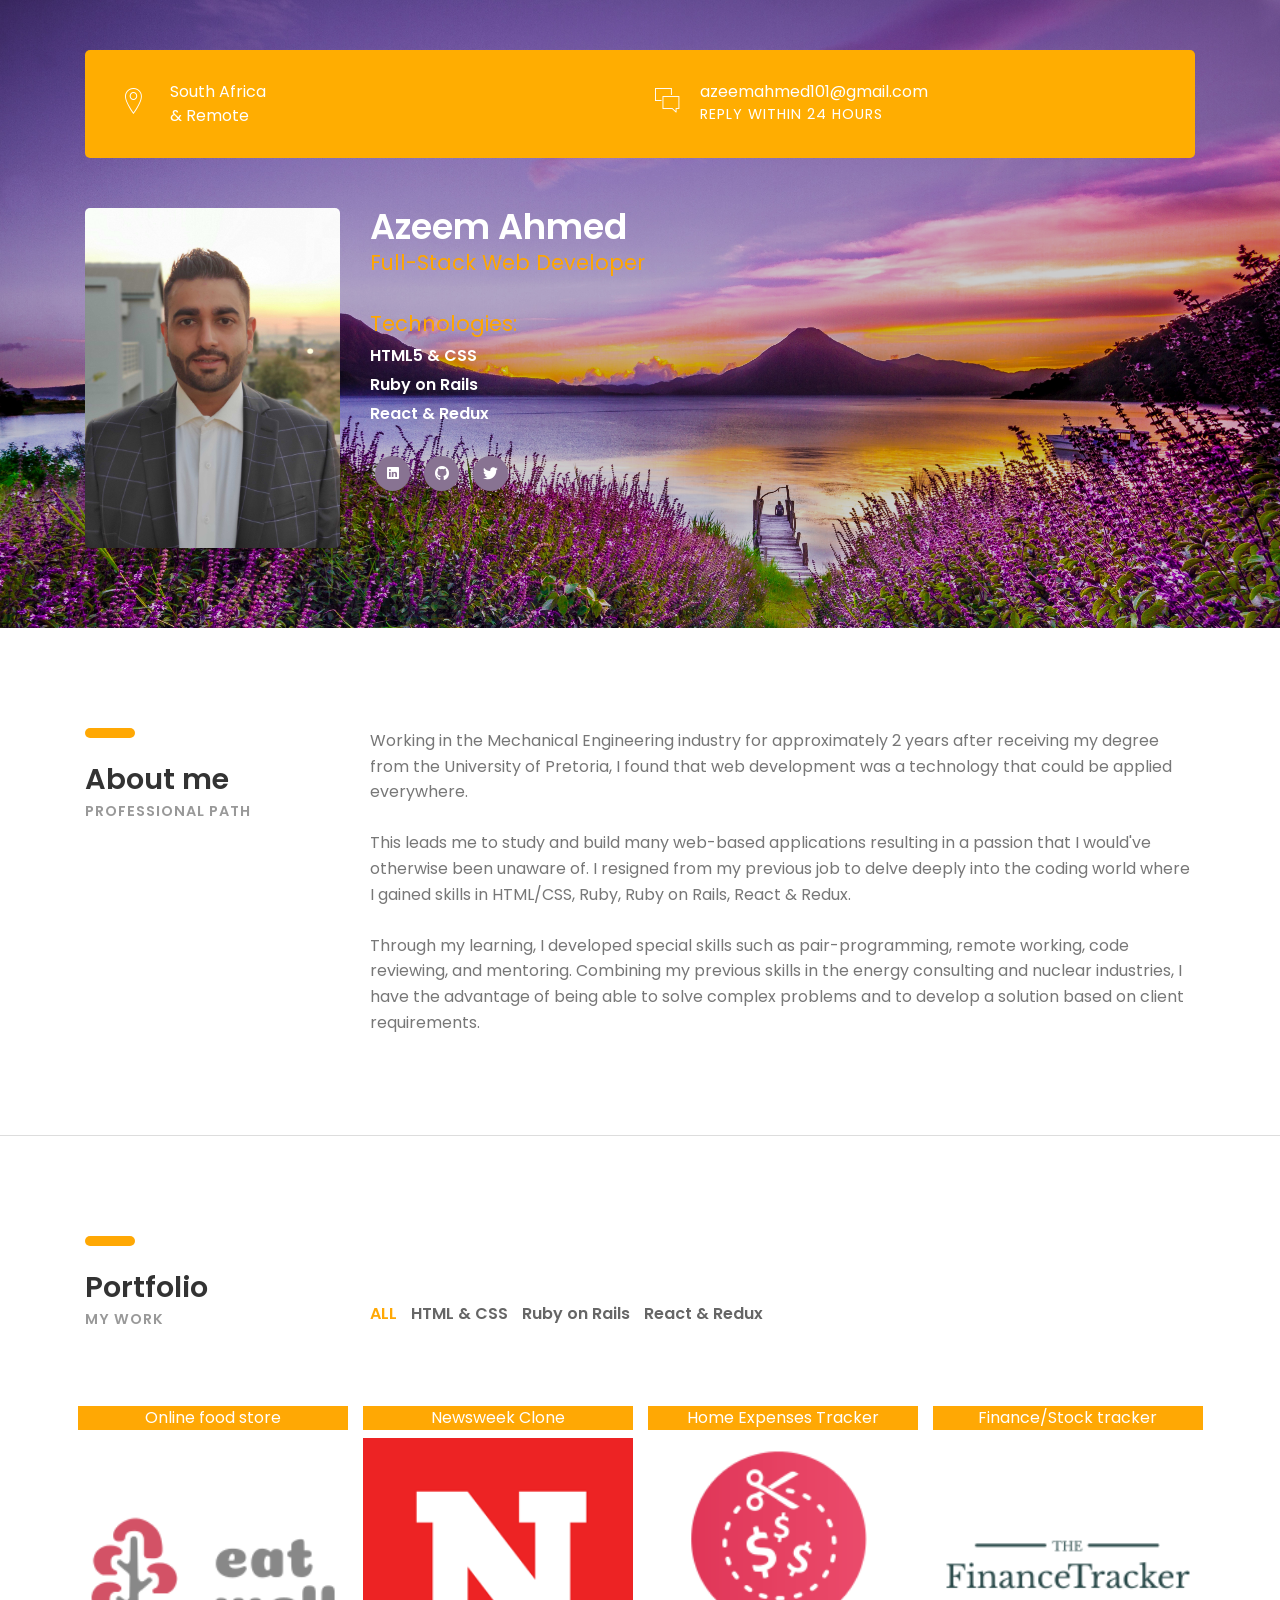
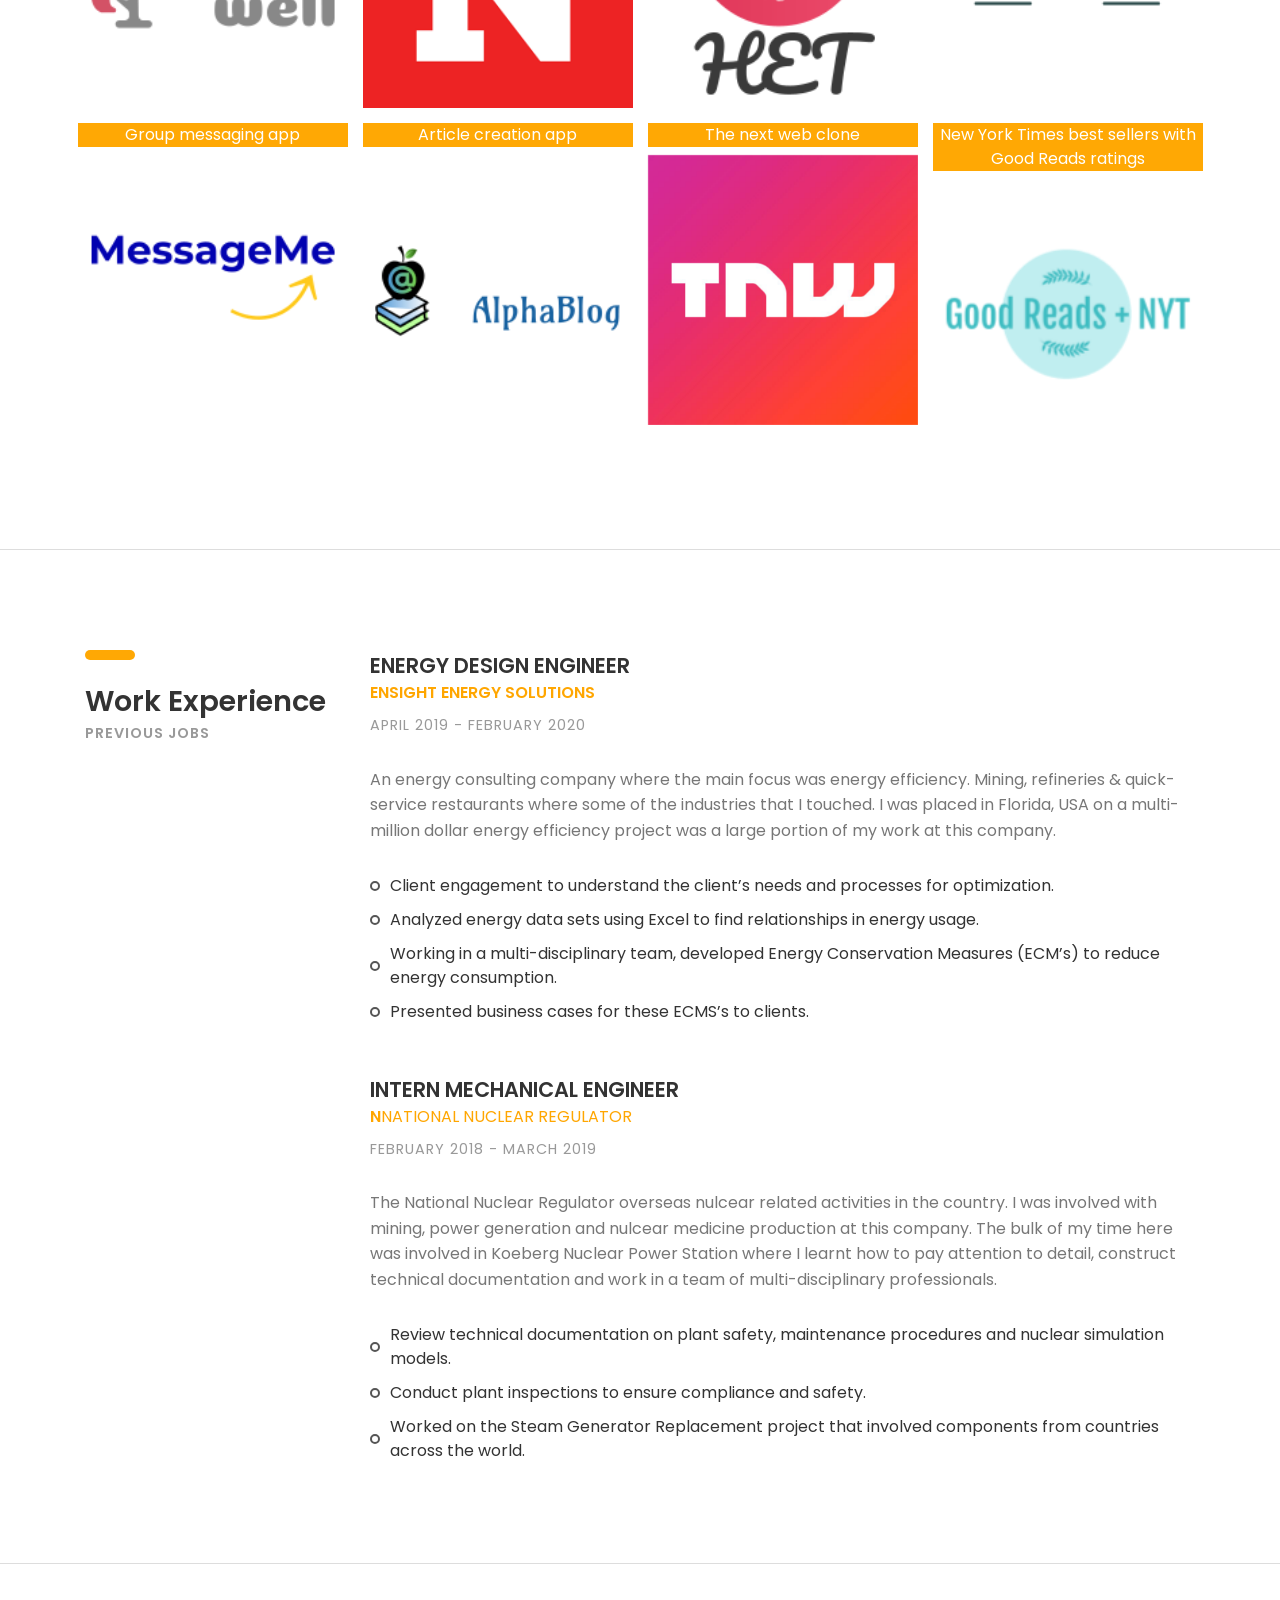
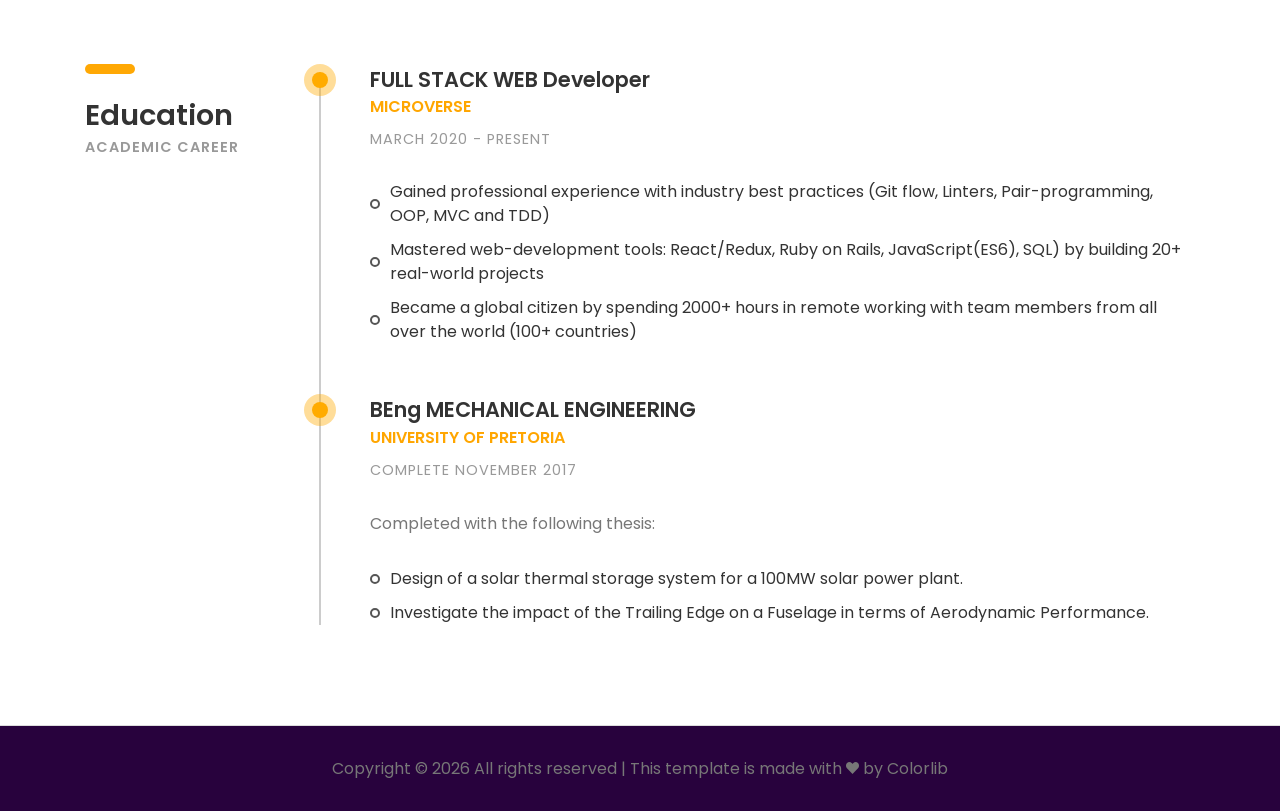
<file: index.html>
<!DOCTYPE html>
<html lang="en">
  <head>
    <title>Azeem Ahmed</title>
    <meta http-equiv="X-UA-Compatible" content="IE=edge" />
    <meta name="viewport" content="width=device-width, initial-scale=1" />
    <meta charset="UTF-8" />
    <link rel="shortcut icon" href="images/logo-portfolio-2.png" />

    <!-- Font -->

    <link
      href="https://fonts.googleapis.com/css?family=Poppins:400,500,600,700%7CAllura"
      rel="stylesheet"
    />

    <!-- Stylesheets -->

    <link href="common-css/bootstrap.css" rel="stylesheet" />

    <link href="common-css/ionicons.css" rel="stylesheet" />

    <link href="common-css/fluidbox.min.css" rel="stylesheet" />

    <link href="02-cv-boxed/css/styles.css" rel="stylesheet" />

    <link href="02-cv-boxed/css/responsive.css" rel="stylesheet" />
  </head>
  <body>
    <section class="intro-section">
      <div class="container">
        <div class="heading-wrapper">
          <div class="row">
            <div class="col-sm-6 col-md-6 col-lg-6">
              <div class="info">
                <i class="icon ion-ios-location-outline"></i>
                <div class="right-area">
                  <h5>South Africa</h5>
                  <h5>& Remote</h5>
                </div>
                <!-- right-area -->
              </div>
              <!-- info -->
            </div>
            <!-- col-sm-4 -->

            <div class="col-sm-6 col-md-6 col-lg-6">
              <div class="info">
                <i class="icon ion-ios-chatboxes-outline"></i>
                <div class="right-area">
                  <h5>azeemahmed101@gmail.com</h5>
                  <h6>REPLY WITHIN 24 HOURS</h6>
                </div>
                <!-- right-area -->
              </div>
              <!-- info -->
            </div>
            <!-- col-sm-4 -->
          </div>
          <!-- row -->
        </div>
        <!-- heading-wrapper -->

        <div class="intro">
          <div class="row">
            <div class="col-sm-8 col-md-4 col-lg-3">
              <div class="profile-img margin-b-30">
                <img src="images/profile-1-250x250.jpg" alt="" />
              </div>
            </div>
            <!-- col-sm-8 -->

            <div class="col-sm-10 col-md-5 col-lg-6">
              <h2><b>Azeem Ahmed</b></h2>
              <h4 class="font-yellow">Full-Stack Web Developer</h4>
              <ul class="information margin-tb-30">
                <h4 class="font-yellow">Technologies:</h4>
                <li>
                  <b class="font-white">HTML5 & CSS</b>
                </li>
                <li>
                  <b class="font-white">Ruby on Rails</b>
                </li>
                <li>
                  <b class="font-white">React & Redux</b>
                </li>
              </ul>
              <ul class="social-icons">
                <li>
                  <a href="https://www.linkedin.com/in/azeemmahmed/"><i class="ion-social-linkedin"></i></a>
                </li>
                <li>
                  <a href="https://github.com/Azeem838"><i class="ion-social-github"></i></a>
                </li>
                <li>
                  <a href="https://twitter.com/Azeem838"><i class="ion-social-twitter"></i></a>
                </li>
              </ul>
            </div>
            <!-- col-sm-8 -->

            <div style="display: none;" class="col-sm-10 col-md-3 col-lg-3">
              <a class="downlad-btn" href="#">Download CV</a>
            </div>
            <!-- col-lg-2 -->
          </div>
          <!-- row -->
        </div>
        <!-- intro -->
      </div>
      <!-- container -->
    </section>
    <!-- intro-section -->

    <section class="about-section section">
      <div class="container">
        <div class="row">
          <div class="col-sm-12 col-md-3">
            <div class="heading">
              <h3><b>About me</b></h3>
              <h6 class="font-lite-black"><b>PROFESSIONAL PATH</b></h6>
            </div>
          </div>
          <!-- col-sm-3 -->
          <div class="col-sm-12 col-md-9">
            <p class="margin-b-50">
              Working in the Mechanical Engineering industry for approximately 2
              years after receiving my degree from the University of Pretoria, I
              found that web development was a technology that could be applied
              everywhere. <br />
              <br />
              This leads me to study and build many web-based applications
              resulting in a passion that I would've otherwise been unaware of.
              I resigned from my previous job to delve deeply into the coding
              world where I gained skills in HTML/CSS, Ruby, Ruby on Rails,
              React & Redux. <br />
              <br />
              Through my learning, I developed special skills such as
              pair-programming, remote working, code reviewing, and mentoring.
              Combining my previous skills in the energy consulting and nuclear
              industries, I have the advantage of being able to solve complex
              problems and to develop a solution based on client requirements.
            </p>
          </div>
          <!-- col-sm-9 -->
        </div>
        <!-- row -->
      </div>
      <!-- container -->
    </section>
    <!-- about-section -->

    <section class="portfolio-section section">
      <div class="container">
        <div class="row">
          <div class="col-sm-12 col-md-3">
            <div class="heading">
              <h3><b>Portfolio</b></h3>
              <h6 class="font-lite-black"><b>MY WORK</b></h6>
            </div>
          </div>
          <!-- col-sm-3 -->

          <div class="col-sm-12 col-md-9">
            <div class="portfolioFilter clearfix margin-b-80">
              <a href="#" data-filter="*" class="current"><b>ALL</b></a>
              <a href="#" data-filter=".htmlandcss"><b>HTML & CSS</b></a>
              <a href="#" data-filter=".ror"><b>Ruby on Rails</b></a>
              <a href="#" data-filter=".react"
                ><b>React & Redux</b></a
              >
            </div>
            <!-- portfolioFilter -->
          </div>
          <!-- col-sm-8 -->
        </div>
        <!-- row -->

        <div class="portfolioContainer margin-b-50">
          <div class="p-item htmlandcss">
            <span class="p-title">Online food store</span>
            <img src="images/portfolio-13-400x400.png" class="image" alt="">
            <div class="middle">
              <a target="_blank" href="http://azeemahmed.me/online-shopping-food-market/" class="text project-btn">View Project</a>
              <a target="_blank" href="https://github.com/Azeem838/online-shopping-food-market" class="text project-btn">Github</a>
            </div>
          </div>
          <!-- p-item -->

          <div class="p-item branding htmlandcss">
            <span class="p-title">Newsweek Clone</span>
            <img src="images/portfolio-14-400x400.png" class="image" alt=""/>
            <div class="middle">
              <a target="_blank" href="http://azeemahmed.me/newsweek-clone/" class="text project-btn">View Project</a>
              <a target="_blank" href="https://github.com/Azeem838/newsweek-clone" class="text project-btn">Github</a>
            </div>
          </div>
          <!-- p-item -->

          <div class="p-item ror">
            <span class="p-title">Home Expenses Tracker</span>
            <img src="images/portfolio-15-400x400.png" class="image" alt=""/>
            <div class="middle">
              <a target="_blank" href="https://home-expenses-tracker.herokuapp.com/" class="text project-btn">View Project</a>
              <a target="_blank" href="https://github.com/Azeem838/home-expenses-tracker" class="text project-btn">Github</a>
            </div>
          </div>
          <!-- p-item -->

          <div class="p-item ror">
            <span class="p-title">Finance/Stock tracker</span>
            <img src="images/portfolio-16-400x400.png" class="image" alt=""/>
            <div class="middle">
              <a target="_blank" href="https://dry-bayou-23499.herokuapp.com/" class="text project-btn">View Project</a>
              <a target="_blank" href="https://github.com/Azeem838/finance-tracker" class="text project-btn">Github</a>
            </div>
          </div>
          <!-- p-item -->

          <div class="p-item ror">
            <span class="p-title">Group messaging app</span>
            <img src="images/portfolio-17-400x400.png" class="image" alt=""/>
            <div class="middle">
              <a target="_blank" href="https://stark-retreat-25349.herokuapp.com/" class="text project-btn">View Project</a>
              <a target="_blank" href="https://github.com/Azeem838/message-me" class="text project-btn">Github</a>
            </div>
          </div>
          <!-- p-item -->

          <div class="p-item ror">
            <span class="p-title">Article creation app</span>
            <img src="images/portfolio-18-400x400.png" class="image" alt=""/>
            <div class="middle">
              <a target="_blank" href="https://infinite-bastion-87113.herokuapp.com/" class="text project-btn">View Project</a>
              <a target="_blank" href="https://github.com/Azeem838/alpha-blog" class="text project-btn">Github</a>
            </div>
          </div>
          <!-- p-item -->

          <div class="p-item htmlandcss branding">
            <span class="p-title">The next web clone</span>
            <img src="images/portfolio-19-400x400.jpg" class="image" alt=""/>            
            <div class="middle">
              <a target="_blank" href="http://azeemahmed.me/thenextweb-clone/" class="text project-btn">View Project</a>
              <a target="_blank" href="https://github.com/Azeem838/thenextweb-clone" class="text project-btn">Github</a>
            </div>
          </div>
          <!-- p-item -->

          <div class="p-item branding">
            <span class="p-title">New York Times best sellers with Good Reads ratings</span>
            <img src="images/portfolio-20-400x400.png" class="image" alt=""/>                        
            <div class="middle">
              <a target="_blank" href="https://github.com/Azeem838/web-scraper-ruby-capstone" class="text project-btn">Github</a>
            </div>
          </div>
          <!-- p-item -->
        </div>
        <!-- portfolioContainer -->
      </div>
      <!-- container -->
    </section>
    <!-- portfolio-section -->

    <section class="experience-section section">
      <div class="container">
        <div class="row">
          <div class="col-sm-12 col-md-3">
            <div class="heading">
              <h3><b>Work Experience</b></h3>
              <h6 class="font-lite-black"><b>PREVIOUS JOBS</b></h6>
            </div>
          </div>
          <!-- col-sm-3 -->

          <div class="col-sm-12 col-md-9">
            <div class="experience margin-b-50">
              <h4><b>ENERGY DESIGN ENGINEER</b></h4>
              <h5 class="font-yellow"><b>ENSIGHT ENERGY SOLUTIONS</b></h5>
              <h6 class="font-lite-black margin-t-10">
                APRIL 2019 - FEBRUARY 2020
              </h6>
              <p class="margin-tb-30">
                An energy consulting company where the main focus was energy
                efficiency. Mining, refineries & quick-service restaurants where
                some of the industries that I touched. I was placed in Florida,
                USA on a multi-million dollar energy efficiency project was a
                large portion of my work at this company.
              </p>
              <ul class="list margin-b-30">
                <li>
                  Client engagement to understand the client’s needs and
                  processes for optimization.
                </li>
                <li>
                  Analyzed energy data sets using Excel to find relationships in
                  energy usage.
                </li>
                <li>
                  Working in a multi-disciplinary team, developed Energy
                  Conservation Measures (ECM’s) to reduce energy consumption.
                </li>
                <li>
                  Presented business cases for these ECMS’s to clients.
                </li>
              </ul>
            </div>
            <!-- experience -->

            <div class="experience margin-b-50">
              <h4><b>INTERN MECHANICAL ENGINEER</b></h4>
              <h5 class="font-yellow"><b>N</b>NATIONAL NUCLEAR REGULATOR</h5>
              <h6 class="font-lite-black margin-t-10">
                FEBRUARY 2018 - MARCH 2019
              </h6>
              <p class="margin-tb-30">
                The National Nuclear Regulator overseas nulcear related
                activities in the country. I was involved with mining, power
                generation and nulcear medicine production at this company. The
                bulk of my time here was involved in Koeberg Nuclear Power
                Station where I learnt how to pay attention to detail, construct
                technical documentation and work in a team of multi-disciplinary
                professionals.
              </p>
              <ul class="list">
                <li>
                  Review technical documentation on plant safety, maintenance
                  procedures and nuclear simulation models.
                </li>
                <li>
                  Conduct plant inspections to ensure compliance and safety.
                </li>
                <li>
                  Worked on the Steam Generator Replacement project that
                  involved components from countries across the world.
                </li>
              </ul>
            </div>
            <!-- experience -->
          </div>
          <!-- col-sm-9 -->
        </div>
        <!-- row -->
      </div>
      <!-- container -->
    </section>
    <!-- experience-section -->

    <section class="education-section section">
      <div class="container">
        <div class="row">
          <div class="col-sm-12 col-md-3">
            <div class="heading">
              <h3><b>Education</b></h3>
              <h6 class="font-lite-black"><b>ACADEMIC CAREER</b></h6>
            </div>
          </div>
          <!-- col-sm-3 -->

          <div class="col-sm-12 col-md-9">
            <div class="education-wrapper">
              <div class="education margin-b-50">
                <h4><b>FULL STACK WEB Developer</b></h4>
                <h5 class="font-yellow">
                  <b>MICROVERSE</b>
                </h5>
                <h6 class="font-lite-black margin-t-10">
                  MARCH 2020 - PRESENT
                </h6>
                <p class="margin-tb-30">
                  <ul class="list margin-b-30">
                    <li>
                      Gained professional experience with industry best practices (Git flow, Linters, Pair-programming, OOP, MVC and TDD)
                    </li>
                    <li>
                      Mastered web-development tools: React/Redux, Ruby on Rails, JavaScript(ES6), SQL) by building 20+ real-world projects
                    </li>
                    <li>
                      Became a global citizen by spending 2000+ hours in remote working with team members from all over the world (100+ countries)
                    </li>
                  </ul>
                </p>
              </div>
              <!-- education -->

              <div class="education margin-b-50">
                <h4><b>BEng MECHANICAL ENGINEERING</b></h4>
                <h5 class="font-yellow"><b>UNIVERSITY OF PRETORIA</b></h5>
                <h6 class="font-lite-black margin-t-10">
                  COMPLETE NOVEMBER 2017
                </h6>
                <p class="margin-tb-30">
                  Completed with the following thesis:
                </p>
                <ul class="list margin-b-30">
                  <li>
                    Design of a solar thermal storage system for a 100MW solar power plant.
                  </li>
                  <li>
                    Investigate the impact of the Trailing Edge on a Fuselage in terms of Aerodynamic Performance.
                  </li>
                </ul>
              </div>
              <!-- education -->
            </div>
            <!-- education-wrapper -->
          </div>
          <!-- col-sm-9 -->
        </div>
        <!-- row -->
      </div>
      <!-- container -->
    </section>
    <!-- education-section -->

    <footer>
      <p class="copyright">
        <!-- Link back to Colorlib can't be removed. Template is licensed under CC BY 3.0. -->
        Copyright &copy;
        <script>
          document.write(new Date().getFullYear());
        </script>
        All rights reserved | This template is made with
        <i class="ion-heart" aria-hidden="true"></i> by
        <a href="https://colorlib.com" target="_blank">Colorlib</a>
        <!-- Link back to Colorlib can't be removed. Template is licensed under CC BY 3.0. -->
      </p>
    </footer>

    <!-- SCIPTS -->

    <script src="common-js/jquery-3.2.1.min.js"></script>

    <script src="common-js/tether.min.js"></script>

    <script src="common-js/bootstrap.js"></script>

    <script src="common-js/isotope.pkgd.min.js"></script>

    <script src="common-js/jquery.waypoints.min.js"></script>

    <script src="common-js/progressbar.min.js"></script>

    <script src="common-js/jquery.fluidbox.min.js"></script>

    <script src="common-js/scripts.js"></script>
  </body>
</html>
</file>
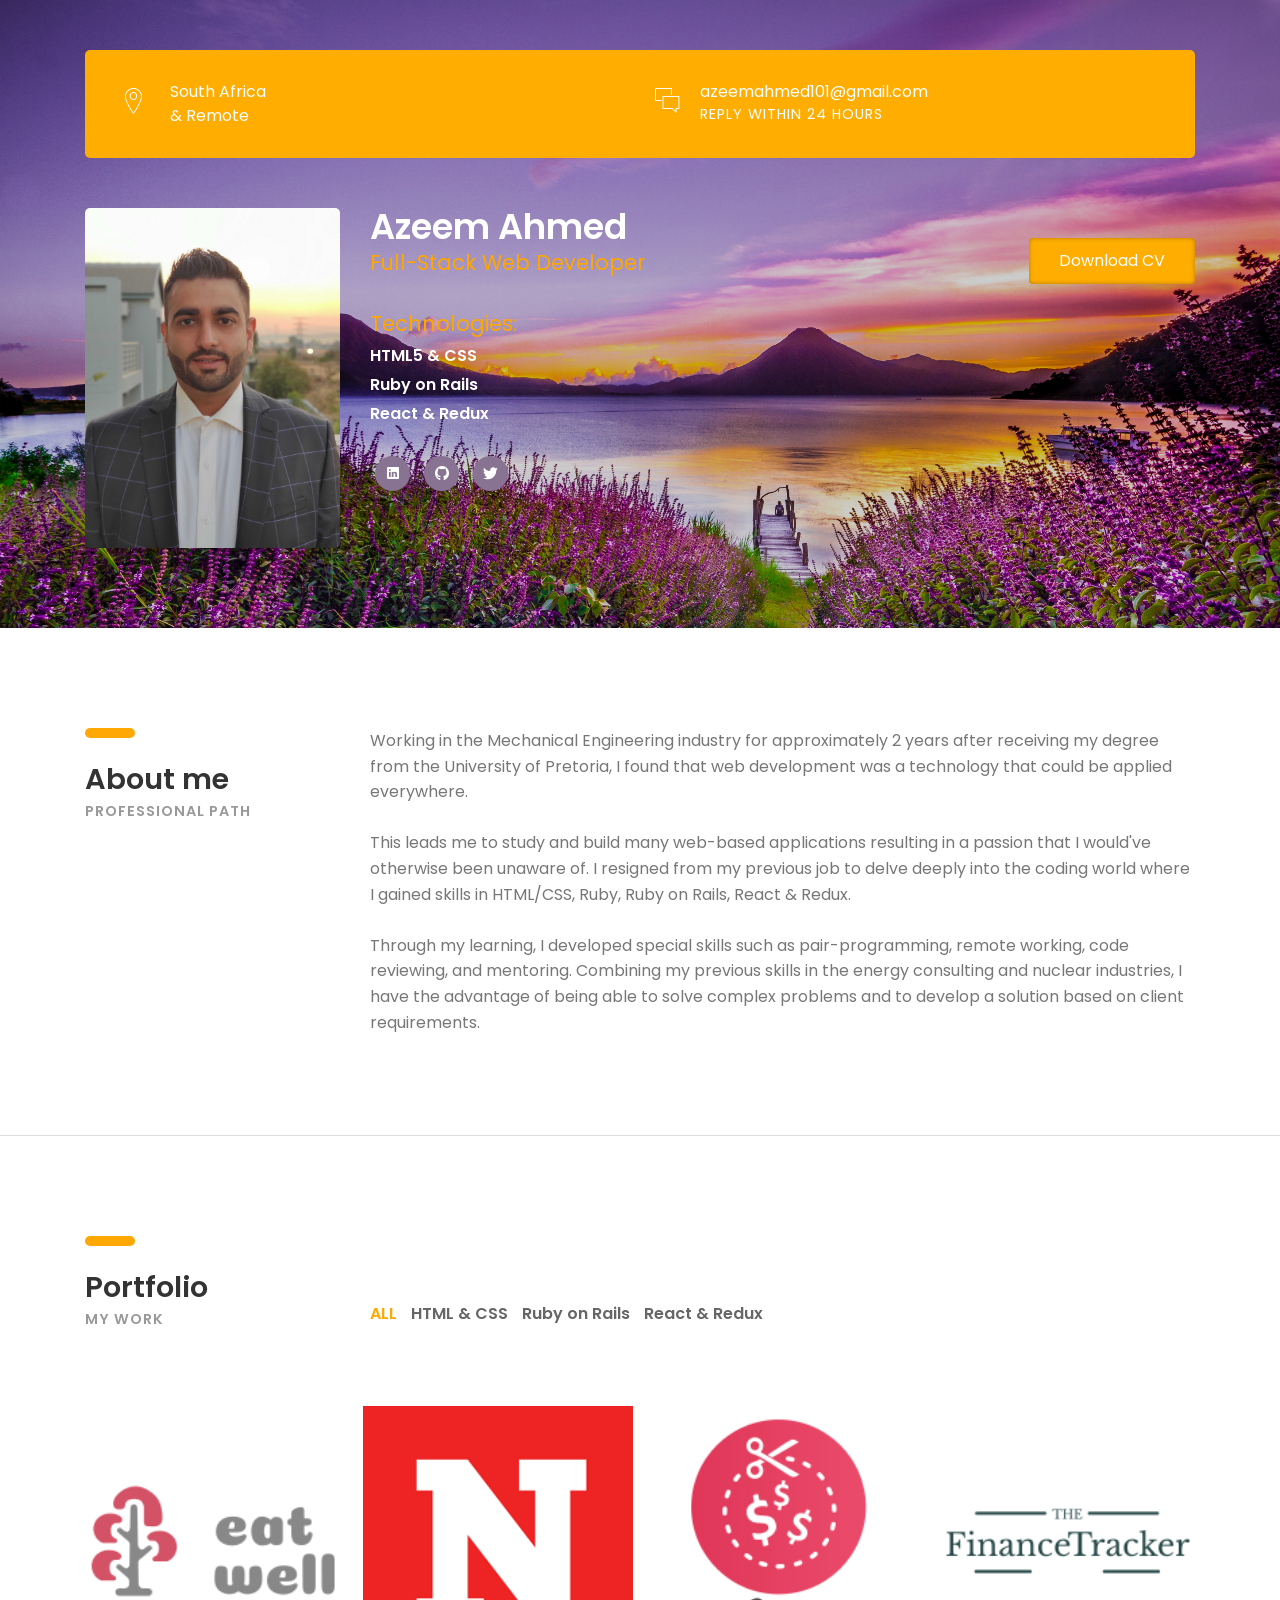
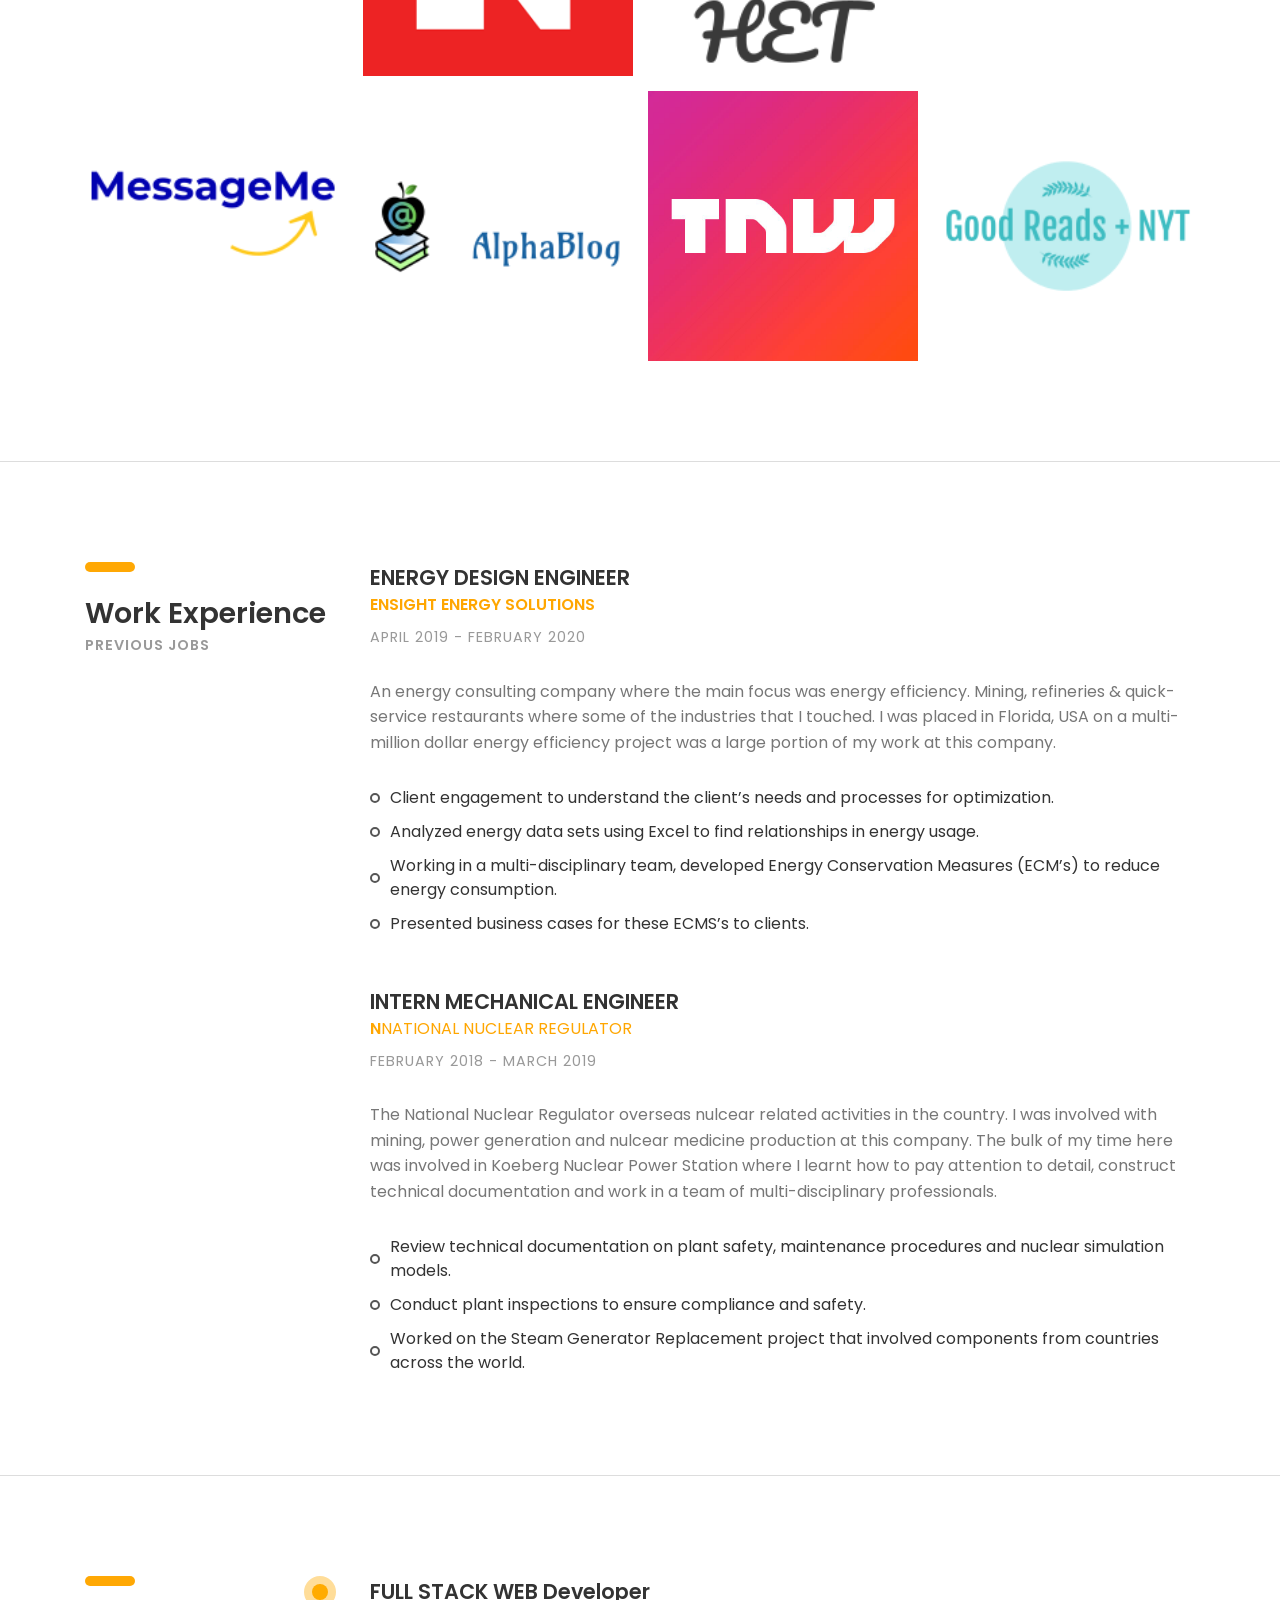
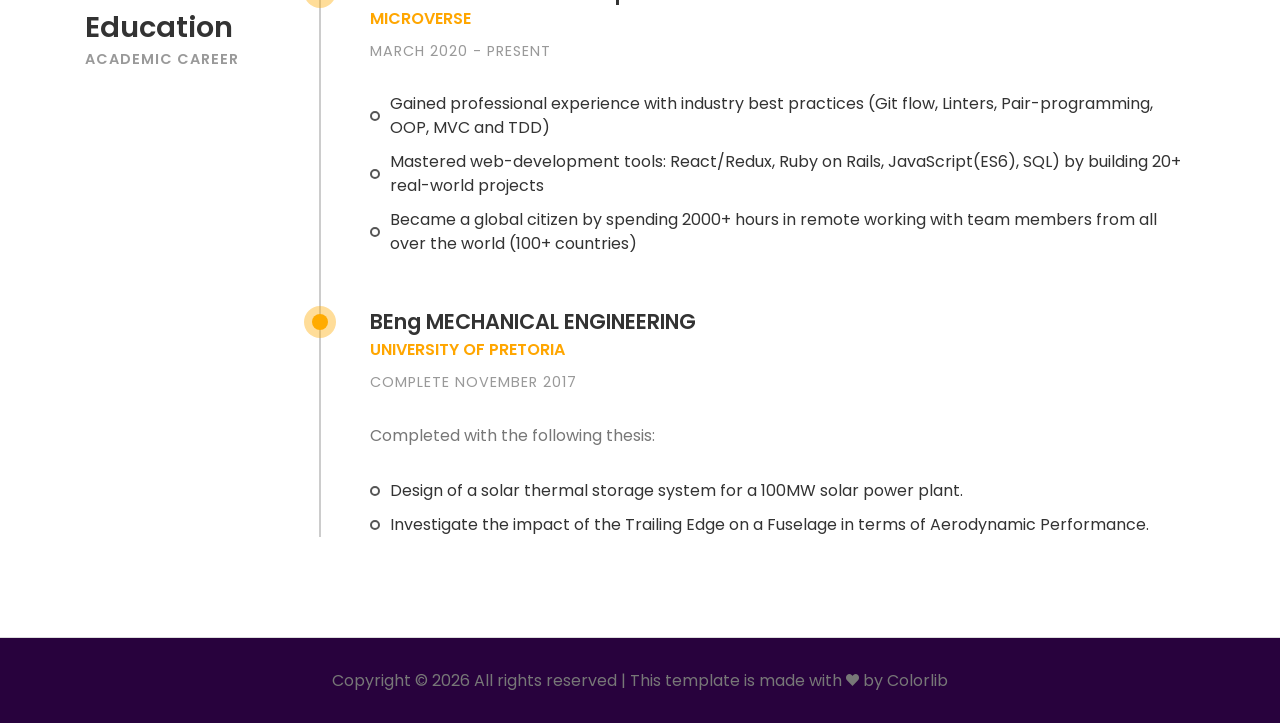
<file: 02-cv-boxed.html>
<!DOCTYPE html>
<html lang="en">
  <head>
    <title>Azeem Ahmed</title>
    <meta http-equiv="X-UA-Compatible" content="IE=edge" />
    <meta name="viewport" content="width=device-width, initial-scale=1" />
    <meta charset="UTF-8" />
    <link rel="shortcut icon" href="images/logo-portfolio-2.png" />

    <!-- Font -->

    <link
      href="https://fonts.googleapis.com/css?family=Poppins:400,500,600,700%7CAllura"
      rel="stylesheet"
    />

    <!-- Stylesheets -->

    <link href="common-css/bootstrap.css" rel="stylesheet" />

    <link href="common-css/ionicons.css" rel="stylesheet" />

    <link href="common-css/fluidbox.min.css" rel="stylesheet" />

    <link href="02-cv-boxed/css/styles.css" rel="stylesheet" />

    <link href="02-cv-boxed/css/responsive.css" rel="stylesheet" />
  </head>
  <body>
    <section class="intro-section">
      <div class="container">
        <div class="heading-wrapper">
          <div class="row">
            <div class="col-sm-6 col-md-6 col-lg-6">
              <div class="info">
                <i class="icon ion-ios-location-outline"></i>
                <div class="right-area">
                  <h5>South Africa</h5>
                  <h5>& Remote</h5>
                </div>
                <!-- right-area -->
              </div>
              <!-- info -->
            </div>
            <!-- col-sm-4 -->

            <div class="col-sm-6 col-md-6 col-lg-6">
              <div class="info">
                <i class="icon ion-ios-chatboxes-outline"></i>
                <div class="right-area">
                  <h5>azeemahmed101@gmail.com</h5>
                  <h6>REPLY WITHIN 24 HOURS</h6>
                </div>
                <!-- right-area -->
              </div>
              <!-- info -->
            </div>
            <!-- col-sm-4 -->
          </div>
          <!-- row -->
        </div>
        <!-- heading-wrapper -->

        <div class="intro">
          <div class="row">
            <div class="col-sm-8 col-md-4 col-lg-3">
              <div class="profile-img margin-b-30">
                <img src="images/profile-1-250x250.jpg" alt="" />
              </div>
            </div>
            <!-- col-sm-8 -->

            <div class="col-sm-10 col-md-5 col-lg-6">
              <h2><b>Azeem Ahmed</b></h2>
              <h4 class="font-yellow">Full-Stack Web Developer</h4>
              <ul class="information margin-tb-30">
                <h4 class="font-yellow">Technologies:</h4>
                <li>
                  <b class="font-white">HTML5 & CSS</b>
                </li>
                <li>
                  <b class="font-white">Ruby on Rails</b>
                </li>
                <li>
                  <b class="font-white">React & Redux</b>
                </li>
              </ul>
              <ul class="social-icons">
                <li>
                  <a href="#"><i class="ion-social-linkedin"></i></a>
                </li>
                <li>
                  <a href="#"><i class="ion-social-github"></i></a>
                </li>
                <li>
                  <a href="#"><i class="ion-social-twitter"></i></a>
                </li>
              </ul>
            </div>
            <!-- col-sm-8 -->

            <div class="col-sm-10 col-md-3 col-lg-3">
              <a class="downlad-btn" href="#">Download CV</a>
            </div>
            <!-- col-lg-2 -->
          </div>
          <!-- row -->
        </div>
        <!-- intro -->
      </div>
      <!-- container -->
    </section>
    <!-- intro-section -->

    <section class="about-section section">
      <div class="container">
        <div class="row">
          <div class="col-sm-12 col-md-3">
            <div class="heading">
              <h3><b>About me</b></h3>
              <h6 class="font-lite-black"><b>PROFESSIONAL PATH</b></h6>
            </div>
          </div>
          <!-- col-sm-3 -->
          <div class="col-sm-12 col-md-9">
            <p class="margin-b-50">
              Working in the Mechanical Engineering industry for approximately 2
              years after receiving my degree from the University of Pretoria, I
              found that web development was a technology that could be applied
              everywhere. <br />
              <br />
              This leads me to study and build many web-based applications
              resulting in a passion that I would've otherwise been unaware of.
              I resigned from my previous job to delve deeply into the coding
              world where I gained skills in HTML/CSS, Ruby, Ruby on Rails,
              React & Redux. <br />
              <br />
              Through my learning, I developed special skills such as
              pair-programming, remote working, code reviewing, and mentoring.
              Combining my previous skills in the energy consulting and nuclear
              industries, I have the advantage of being able to solve complex
              problems and to develop a solution based on client requirements.
            </p>
          </div>
          <!-- col-sm-9 -->
        </div>
        <!-- row -->
      </div>
      <!-- container -->
    </section>
    <!-- about-section -->

    <section class="portfolio-section section">
      <div class="container">
        <div class="row">
          <div class="col-sm-12 col-md-3">
            <div class="heading">
              <h3><b>Portfolio</b></h3>
              <h6 class="font-lite-black"><b>MY WORK</b></h6>
            </div>
          </div>
          <!-- col-sm-3 -->

          <div class="col-sm-12 col-md-9">
            <div class="portfolioFilter clearfix margin-b-80">
              <a href="#" data-filter="*" class="current"><b>ALL</b></a>
              <a href="#" data-filter=".htmlandcss"><b>HTML & CSS</b></a>
              <a href="#" data-filter=".ror"><b>Ruby on Rails</b></a>
              <a href="#" data-filter=".react"
                ><b>React & Redux</b></a
              >
            </div>
            <!-- portfolioFilter -->
          </div>
          <!-- col-sm-8 -->
        </div>
        <!-- row -->

        <div class="portfolioContainer margin-b-50">
          <div class="p-item htmlandcss">
            <img src="images/portfolio-13-400x400.png" class="image" alt="">
            <div class="middle">
              <a target="_blank" href="http://azeemahmed.me/online-shopping-food-market/" class="text project-btn">View Project</a>
              <a target="_blank" href="https://github.com/Azeem838/online-shopping-food-market" class="text project-btn">Github</a>
            </div>
          </div>
          <!-- p-item -->

          <div class="p-item branding htmlandcss">
            <img src="images/portfolio-14-400x400.png" class="image" alt=""/>
            <div class="middle">
              <a target="_blank" href="http://azeemahmed.me/newsweek-clone/" class="text project-btn">View Project</a>
              <a target="_blank" href="https://github.com/Azeem838/newsweek-clone" class="text project-btn">Github</a>
            </div>
          </div>
          <!-- p-item -->

          <div class="p-item ror">
            <img src="images/portfolio-15-400x400.png" class="image" alt=""/>
            <div class="middle">
              <a target="_blank" href="https://home-expenses-tracker.herokuapp.com/" class="text project-btn">View Project</a>
              <a target="_blank" href="https://github.com/Azeem838/home-expenses-tracker" class="text project-btn">Github</a>
            </div>
          </div>
          <!-- p-item -->

          <div class="p-item ror">
            <img src="images/portfolio-16-400x400.png" class="image" alt=""/>
            <div class="middle">
              <a target="_blank" href="https://dry-bayou-23499.herokuapp.com/" class="text project-btn">View Project</a>
              <a target="_blank" href="https://github.com/Azeem838/finance-tracker" class="text project-btn">Github</a>
            </div>
          </div>
          <!-- p-item -->

          <div class="p-item ror">
            <img src="images/portfolio-17-400x400.png" class="image" alt=""/>
            <div class="middle">
              <a target="_blank" href="https://stark-retreat-25349.herokuapp.com/" class="text project-btn">View Project</a>
              <a target="_blank" href="https://github.com/Azeem838/message-me" class="text project-btn">Github</a>
            </div>
          </div>
          <!-- p-item -->

          <div class="p-item ror">
            <img src="images/portfolio-18-400x400.png" class="image" alt=""/>
            <div class="middle">
              <a target="_blank" href="https://infinite-bastion-87113.herokuapp.com/" class="text project-btn">View Project</a>
              <a target="_blank" href="https://github.com/Azeem838/alpha-blog" class="text project-btn">Github</a>
            </div>
          </div>
          <!-- p-item -->

          <div class="p-item htmlandcss branding">
            <img src="images/portfolio-19-400x400.jpg" class="image" alt=""/>            
            <div class="middle">
              <a target="_blank" href="http://azeemahmed.me/thenextweb-clone/" class="text project-btn">View Project</a>
              <a target="_blank" href="https://github.com/Azeem838/thenextweb-clone" class="text project-btn">Github</a>
            </div>
          </div>
          <!-- p-item -->

          <div class="p-item branding">
            <img src="images/portfolio-20-400x400.png" class="image" alt=""/>                        
            <div class="middle">
              <a target="_blank" href="https://github.com/Azeem838/web-scraper-ruby-capstone" class="text project-btn">Github</a>
            </div>
          </div>
          <!-- p-item -->
        </div>
        <!-- portfolioContainer -->
      </div>
      <!-- container -->
    </section>
    <!-- portfolio-section -->

    <section class="experience-section section">
      <div class="container">
        <div class="row">
          <div class="col-sm-12 col-md-3">
            <div class="heading">
              <h3><b>Work Experience</b></h3>
              <h6 class="font-lite-black"><b>PREVIOUS JOBS</b></h6>
            </div>
          </div>
          <!-- col-sm-3 -->

          <div class="col-sm-12 col-md-9">
            <div class="experience margin-b-50">
              <h4><b>ENERGY DESIGN ENGINEER</b></h4>
              <h5 class="font-yellow"><b>ENSIGHT ENERGY SOLUTIONS</b></h5>
              <h6 class="font-lite-black margin-t-10">
                APRIL 2019 - FEBRUARY 2020
              </h6>
              <p class="margin-tb-30">
                An energy consulting company where the main focus was energy
                efficiency. Mining, refineries & quick-service restaurants where
                some of the industries that I touched. I was placed in Florida,
                USA on a multi-million dollar energy efficiency project was a
                large portion of my work at this company.
              </p>
              <ul class="list margin-b-30">
                <li>
                  Client engagement to understand the client’s needs and
                  processes for optimization.
                </li>
                <li>
                  Analyzed energy data sets using Excel to find relationships in
                  energy usage.
                </li>
                <li>
                  Working in a multi-disciplinary team, developed Energy
                  Conservation Measures (ECM’s) to reduce energy consumption.
                </li>
                <li>
                  Presented business cases for these ECMS’s to clients.
                </li>
              </ul>
            </div>
            <!-- experience -->

            <div class="experience margin-b-50">
              <h4><b>INTERN MECHANICAL ENGINEER</b></h4>
              <h5 class="font-yellow"><b>N</b>NATIONAL NUCLEAR REGULATOR</h5>
              <h6 class="font-lite-black margin-t-10">
                FEBRUARY 2018 - MARCH 2019
              </h6>
              <p class="margin-tb-30">
                The National Nuclear Regulator overseas nulcear related
                activities in the country. I was involved with mining, power
                generation and nulcear medicine production at this company. The
                bulk of my time here was involved in Koeberg Nuclear Power
                Station where I learnt how to pay attention to detail, construct
                technical documentation and work in a team of multi-disciplinary
                professionals.
              </p>
              <ul class="list">
                <li>
                  Review technical documentation on plant safety, maintenance
                  procedures and nuclear simulation models.
                </li>
                <li>
                  Conduct plant inspections to ensure compliance and safety.
                </li>
                <li>
                  Worked on the Steam Generator Replacement project that
                  involved components from countries across the world.
                </li>
              </ul>
            </div>
            <!-- experience -->
          </div>
          <!-- col-sm-9 -->
        </div>
        <!-- row -->
      </div>
      <!-- container -->
    </section>
    <!-- experience-section -->

    <section class="education-section section">
      <div class="container">
        <div class="row">
          <div class="col-sm-12 col-md-3">
            <div class="heading">
              <h3><b>Education</b></h3>
              <h6 class="font-lite-black"><b>ACADEMIC CAREER</b></h6>
            </div>
          </div>
          <!-- col-sm-3 -->

          <div class="col-sm-12 col-md-9">
            <div class="education-wrapper">
              <div class="education margin-b-50">
                <h4><b>FULL STACK WEB Developer</b></h4>
                <h5 class="font-yellow">
                  <b>MICROVERSE</b>
                </h5>
                <h6 class="font-lite-black margin-t-10">
                  MARCH 2020 - PRESENT
                </h6>
                <p class="margin-tb-30">
                  <ul class="list margin-b-30">
                    <li>
                      Gained professional experience with industry best practices (Git flow, Linters, Pair-programming, OOP, MVC and TDD)
                    </li>
                    <li>
                      Mastered web-development tools: React/Redux, Ruby on Rails, JavaScript(ES6), SQL) by building 20+ real-world projects
                    </li>
                    <li>
                      Became a global citizen by spending 2000+ hours in remote working with team members from all over the world (100+ countries)
                    </li>
                  </ul>
                </p>
              </div>
              <!-- education -->

              <div class="education margin-b-50">
                <h4><b>BEng MECHANICAL ENGINEERING</b></h4>
                <h5 class="font-yellow"><b>UNIVERSITY OF PRETORIA</b></h5>
                <h6 class="font-lite-black margin-t-10">
                  COMPLETE NOVEMBER 2017
                </h6>
                <p class="margin-tb-30">
                  Completed with the following thesis:
                </p>
                <ul class="list margin-b-30">
                  <li>
                    Design of a solar thermal storage system for a 100MW solar power plant.
                  </li>
                  <li>
                    Investigate the impact of the Trailing Edge on a Fuselage in terms of Aerodynamic Performance.
                  </li>
                </ul>
              </div>
              <!-- education -->
            </div>
            <!-- education-wrapper -->
          </div>
          <!-- col-sm-9 -->
        </div>
        <!-- row -->
      </div>
      <!-- container -->
    </section>
    <!-- education-section -->

    <footer>
      <p class="copyright">
        <!-- Link back to Colorlib can't be removed. Template is licensed under CC BY 3.0. -->
        Copyright &copy;
        <script>
          document.write(new Date().getFullYear());
        </script>
        All rights reserved | This template is made with
        <i class="ion-heart" aria-hidden="true"></i> by
        <a href="https://colorlib.com" target="_blank">Colorlib</a>
        <!-- Link back to Colorlib can't be removed. Template is licensed under CC BY 3.0. -->
      </p>
    </footer>

    <!-- SCIPTS -->

    <script src="common-js/jquery-3.2.1.min.js"></script>

    <script src="common-js/tether.min.js"></script>

    <script src="common-js/bootstrap.js"></script>

    <script src="common-js/isotope.pkgd.min.js"></script>

    <script src="common-js/jquery.waypoints.min.js"></script>

    <script src="common-js/progressbar.min.js"></script>

    <script src="common-js/jquery.fluidbox.min.js"></script>

    <script src="common-js/scripts.js"></script>
  </body>
</html>
</file>
<file: 02-cv-boxed/css/styles.css>
/*
====================================================

* 	[Master Stylesheet]
	
	Theme Name :  
	Version    :  
	Author     :  
	Author URI :  

====================================================

	TOC
	
	1. PRIMARY STYLES
	2. COMMONS FOR PAGE DESIGN
	3. INTRO SECTION
		HEADER 
		INTRO 
	4. ABOUT SECTION
	5. EXPERIENCE SECTION
	6. PORFOLIO SECTION
	7. EDUCATION SECTION
	8. FOOTER

====================================================


/* ---------------------------------
1. PRIMARY STYLES
--------------------------------- */

html {
  font-size: 100%;
  height: 100%;
  overflow-x: hidden;
  margin: 0px;
  padding: 0px;
  touch-action: manipulation;
}

body {
  font-size: 16px;
  font-family: "Poppins", serif;
  width: 100%;
  height: 100%;
  margin: 0;
  font-weight: 400;
  -webkit-font-smoothing: antialiased;
  -moz-osx-font-smoothing: grayscale;
  word-wrap: break-word;
  color: #333;
}

h1,
h2,
h3,
h4,
h5,
h6,
p,
a,
ul,
span,
li,
img,
inpot,
button {
  margin: 0;
  padding: 0;
}

h1,
h2,
h3,
h4,
h5,
h6 {
  line-height: 1.5;
  font-weight: inherit;
}

h1,
h2,
h3 {
  font-family: "Poppins", cursive;
}

p {
  line-height: 1.6;
  font-size: 1em;
  font-weight: 400;
  color: #777;
}

h1 {
  font-size: 4em;
  line-height: 1;
}
h2 {
  font-size: 2.2em;
  line-height: 1.1;
}
h3 {
  font-size: 1.8em;
}
h4 {
  font-size: 1.3em;
}
h5 {
  font-size: 1em;
}
h6 {
  font-size: 0.9em;
  letter-spacing: 1px;
}

a,
button {
  display: inline-block;
  text-decoration: none;
  color: inherit;
  line-height: 1;
  -webkit-transition: all 0.25s ease-in-out;
  transition: all 0.25s ease-in-out;
}

a:focus,
a:active,
a:hover,
button:focus,
button:active,
button:hover,
a b.light-color:hover {
  text-decoration: none;
  color: #ffa804;
}

b {
  font-weight: 600;
}

img {
  width: 100%;
}

li {
  list-style: none;
  display: inline-block;
}

span {
  display: inline-block;
}

button {
  outline: 0;
  border: 0;
  background: none;
  cursor: pointer;
}

.icon {
  font-size: 1.1em;
  display: inline-block;
  line-height: inherit;
}

[class^="icon-"]:before,
[class*=" icon-"]:before {
  line-height: inherit;
}

b.max-bold {
  font-weight: 700;
}

/* ---------------------------------
2. COMMONS FOR PAGE DESIGN
--------------------------------- */

.section {
  padding: 100px 0 50px;
  border-bottom: 1px solid #ddd;
}

.section .heading {
  margin-bottom: 60px;
}

.section .heading:before {
  content: "";
  height: 10px;
  width: 50px;
  border-radius: 5px;
  margin-bottom: 20px;
  display: block;
  background: #ffa804;
}

.margin-t-10 {
  margin-top: 10px;
}

.margin-b-30 {
  margin-bottom: 30px;
}
.margin-b-50 {
  margin-bottom: 50px;
}

.margin-tb-30 {
  margin-top: 30px;
  margin-bottom: 30px;
}

.font-yellow {
  color: #ffa600;
}

.font-semi-white {
  color: #ddd;
}

.font-lite-black {
  color: #999;
}

/* ---------------------------------
3. INTRO SECTION
--------------------------------- */

.intro-section {
  padding: 50px 0;
  position: relative;
  background-size: cover;
  z-index: 1;
  background-image: url(../../images/slider-3-1920x1080.jpg);
  background-repeat: no-repeat;
  background-size: cover;
}

.intro-section:before {
  content: "";
  z-index: -1;
  position: absolute;
  top: 0;
  bottom: 0;
  left: 0;
  right: 0;
  background: rgba(0, 0, 0, 0.2);
}

/* HEADER */

.intro-section .heading-wrapper {
  border-radius: 5px;
  padding: 30px 40px 20px;
  margin-bottom: 50px;
  background: #ffad01;
  color: #fff;
}

.intro-section .info {
  margin-bottom: 10px;
}

.intro-section .info .icon {
  float: left;
  font-size: 30px;
}

.intro-section .info .right-area {
  margin-left: 45px;
}

/* INTRO */

.intro {
  color: #fff;
}

.intro .profile-img {
  max-width: 400px;
  border-radius: 5px;
  overflow: hidden;
}

.intro .information > li {
  display: block;
  margin: 5px 0;
}

.intro .social-icons > li > a {
  height: 35px;
  line-height: 35px;
  width: 35px;
  border-radius: 20px;
  overflow: hidden;
  z-index: 1;
  position: relative;
  margin: 0 5px 5px;
  text-align: center;
  background: #887392;
  color: #fff;
}

.intro .social-icons > li > a:after {
  content: "";
  position: absolute;
  bottom: 0;
  left: 0;
  right: 0;
  top: 0;
  z-index: -1;
  border-radius: 20px;
  background: #ffa804;
  -webkit-transition: all 0.2s ease;
  transition: all 0.2s ease;
  -webkit-transform: scale(0);
  transform: scale(0);
}

.intro .social-icons > li > a:hover:after {
  -webkit-transform: scale(1);
  transform: scale(1);
}

.intro .downlad-btn {
  padding: 15px 30px;
  border-radius: 4px;
  float: right;
  margin-top: 30px;
  box-shadow: inset 0 0px 4px rgba(0, 0, 0, 0.3);
  background: #ffad01;
  color: #fff;
  -webkit-transition: all 0.2s ease;
  transition: all 0.2s ease;
}

.intro .downlad-btn:hover {
  -webkit-transform: translateY(-4px);
  transform: translateY(-4px);
}

/* ---------------------------------
4. ABOUT SECTION
--------------------------------- */

.radial-progress {
  position: relative;
  max-width: 200px;
  margin: 0 auto;
}

.radial-progress .progressbar-text {
  font-size: 2.2em;
  font-weight: 500;
  padding-bottom: 25px !important;
  color: #333 !important;
}

.radial-progress .progressbar-text:after {
  content: "%";
}

.radial-progress .progress-title {
  position: absolute;
  top: 50%;
  left: 50%;
  width: 100%;
  letter-spacing: 0;
  text-align: center;
  transform: translate(-50%, 15px);
  color: #777;
}

/* ---------------------------------
5. EXPERIENCE SECTION
--------------------------------- */

.experience .list > li {
  display: block;
  position: relative;
  margin-bottom: 10px;
  padding-left: 20px;
}

.experience .list > li:before {
  content: "";
  position: absolute;
  top: 50%;
  left: 0;
  height: 10px;
  width: 10px;
  margin-top: -5px;
  display: block;
  border-radius: 10px;
  border: 2px solid #555;
}

/* ---------------------------------
6. PORFOLIO SECTION
--------------------------------- */

.portfolio-section {
  position: relative;
}

.portfolio-section .portfolioFilter {
  margin-top: 60px;
  color: #666;
}

.portfolio-section .portfolioFilter a {
  margin: 10px 10px 0 0;
}

.portfolio-section .portfolioFilter a.current {
  color: #ffa804;
}

.portfolio-section .portfolioContainer {
  margin-left: -15px;
  margin-right: -15px;
}

.portfolio-section .p-item {
  width: 25%;
  padding: 0 7.5px 0px;
  margin-top: 15px;
}

.portfolio-section .p-item a {
  display: inline-block;
  position: relative;
  width: 100%;
}

.portfolio-section .p-item a img {
  object-fit: scale-down;
}

.image {
  opacity: 1;
  display: block;
  width: 100%;
  height: auto;
  transition: 0.5s ease;
  backface-visibility: hidden;
}

.middle {
  transition: 0.5s ease;
  opacity: 0;
  position: absolute;
  top: 50%;
  left: 50%;
  transform: translate(-50%, -50%);
  -ms-transform: translate(-50%, -50%);
  text-align: center;
}

.p-item:hover .image {
  opacity: 0.3;
}

.p-item:hover .middle {
  opacity: 1;
}

.p-title {
  width: 100%;
  text-align: center;
  color: white;
  background: #ffa804;
  margin-bottom: 0.5em;
}

.text {
  background-color: #4caf50;
  color: white;
  font-size: 16px;
  padding: 16px 32px;
}

.p-item .project-btn {
  padding: 15px 30px;
  border-radius: 4px;
  float: right;
  margin-top: 30px;
  box-shadow: inset 0 0px 4px rgba(0, 0, 0, 0.3);
  background: #ffad01;
  color: #fff;
  -webkit-transition: all 0.2s ease;
  transition: all 0.2s ease;
}

.p-item .project-btn:hover {
  -webkit-transform: translateY(-4px);
  transform: translateY(-4px);
}

/* ---------------------------------
7. EDUCATION SECTION
--------------------------------- */

.education-wrapper {
  position: relative;
}

.education-wrapper:after {
  content: "";
  position: absolute;
  top: 8px;
  bottom: 0;
  left: -51px;
  width: 2px;
  background: #ccc;
}

.education-wrapper .education {
  position: relative;
}

.education-wrapper .education:after {
  content: "";
  position: absolute;
  top: 8px;
  left: -58px;
  width: 16px;
  height: 16px;
  border-radius: 10px;
  z-index: 1;
  box-shadow: 0 0 0 8px rgba(255, 171, 0, 0.4);
  background: #ffab00;
}

.education-wrapper .list > li {
  display: block;
  position: relative;
  margin-bottom: 10px;
  padding-left: 20px;
}

.education-wrapper .list > li:before {
  content: "";
  position: absolute;
  top: 50%;
  left: 0;
  height: 10px;
  width: 10px;
  margin-top: -5px;
  display: block;
  border-radius: 10px;
  border: 2px solid #555;
}

/* ---------------------------------
8. FOOTER
--------------------------------- */

.copyright {
  text-align: center;
  padding: 30px 0;
  background: #28023d;
}
</file>
<file: 02-cv-boxed/css/responsive.css>
/* Screens Resolution : 992px
-------------------------------------------------------------------------- */
@media only screen and (max-width: 1200px) {
}

/* Screens Resolution : 992px
-------------------------------------------------------------------------- */
@media only screen and (max-width: 992px) {
  /* ---------------------------------
	7. EDUCATION SECTION
	--------------------------------- */

  .education-wrapper:after,
  .education-wrapper .education:after {
    display: none;
  }
}

/* Screens Resolution : 767px
-------------------------------------------------------------------------- */
@media only screen and (max-width: 767px) {
  /* ---------------------------------
	1. PRIMARY STYLES
	--------------------------------- */

  p {
    line-height: 1.4;
  }

  h1 {
    font-size: 3em;
  }
  h2 {
    font-size: 2em;
  }
  h3 {
    font-size: 1.8em;
  }

  /* ---------------------------------
	2. COMMONS FOR PAGE DESIGN
	--------------------------------- */

  .section {
    padding: 50px 0 0px;
  }

  .section .heading {
    margin-bottom: 30px;
  }

  /* ---------------------------------
	3. INTRO SECTION
	--------------------------------- */

  /* INTRO */

  .intro .downlad-btn {
    float: none;
  }

  /* ---------------------------------
	6. PORFOLIO SECTION
	--------------------------------- */

  .portfolio-section .portfolioFilter {
    margin-top: 0px;
    margin-bottom: 20px;
  }

  .portfolio-section .p-item {
    width: 50%;
  }
}

/* Screens Resolution : 575px
-------------------------------------------------------------------------- */
@media only screen and (max-width: 575px) {
  /* ---------------------------------
	1. PRIMARY STYLES
	--------------------------------- */

  body {
    font-size: 14px;
  }

  /* ---------------------------------
	6. PORFOLIO SECTION
	--------------------------------- */

  .portfolio-section .p-item {
    width: 100%;
  }

  .image {
    width: 60%;
    margin: 0 auto;
  }
}

/* Screens Resolution : 479px
-------------------------------------------------------------------------- */
@media only screen and (max-width: 479px) {
}

/* Screens Resolution : 359px
-------------------------------------------------------------------------- */
@media only screen and (max-width: 359px) {
}

/* Screens Resolution : 290px
-------------------------------------------------------------------------- */
@media only screen and (max-width: 290px) {
}

/* Screens Resolution : 290px
-------------------------------------------------------------------------- */
@media only screen and (max-width: 260px) {
}
</file>
<file: common-css/fluidbox.min.css>
@-webkit-keyframes a{0%{-webkit-transform:translate(-50%,-50%) rotateX(0) rotateY(0);transform:translate(-50%,-50%) rotateX(0) rotateY(0)}50%{-webkit-transform:translate(-50%,-50%) rotateX(-180deg) rotateY(0);transform:translate(-50%,-50%) rotateX(-180deg) rotateY(0)}to{-webkit-transform:translate(-50%,-50%) rotateX(-180deg) rotateY(-180deg);transform:translate(-50%,-50%) rotateX(-180deg) rotateY(-180deg)}}@keyframes a{0%{-webkit-transform:translate(-50%,-50%) rotateX(0) rotateY(0);transform:translate(-50%,-50%) rotateX(0) rotateY(0)}50%{-webkit-transform:translate(-50%,-50%) rotateX(-180deg) rotateY(0);transform:translate(-50%,-50%) rotateX(-180deg) rotateY(0)}to{-webkit-transform:translate(-50%,-50%) rotateX(-180deg) rotateY(-180deg);transform:translate(-50%,-50%) rotateX(-180deg) rotateY(-180deg)}}.fluidbox{outline:none}.fluidbox__overlay{background-color:hsla(0,0%,100%,.85);cursor:pointer;cursor:zoom-out;opacity:0;pointer-events:none;position:fixed;top:-100%;left:0;bottom:-100%;right:0;-webkit-transition:all .5s ease-in-out;transition:all .5s ease-in-out}.fluidbox--opened .fluidbox__overlay{pointer-events:auto}.fluidbox__wrap{background-position:center center;background-size:cover;margin:0 auto;position:relative;-webkit-transition:all .5s ease-in-out;transition:all .5s ease-in-out}.fluidbox--closed .fluidbox__thumb,.fluidbox__thumb{-webkit-transition:opacity 0s ease-in-out 0s;transition:opacity 0s ease-in-out 0s}.fluidbox__ghost{background-size:100% 100%;background-position:center center;background-repeat:no-repeat;position:absolute;-webkit-transition:opacity 0s 0s,-webkit-transform .5s 0s;transition:opacity 0s 0s,-webkit-transform .5s 0s;transition:opacity 0s 0s,transform .5s 0s;transition:opacity 0s 0s,transform .5s 0s,-webkit-transform .5s 0s}.fluidbox--opened .fluidbox__ghost{cursor:pointer;cursor:zoom-out}.fluidbox--closed .fluidbox__ghost{-webkit-transition:opacity 0s .5s,-webkit-transform .5s 0s;transition:opacity 0s .5s,-webkit-transform .5s 0s;transition:opacity 0s .5s,transform .5s 0s;transition:opacity 0s .5s,transform .5s 0s,-webkit-transform .5s 0s}.fluidbox__loader{opacity:0;-webkit-perspective:200px;perspective:200px;pointer-events:none;position:absolute;top:0;left:0;bottom:0;right:0}.fluidbox__loader:before{background-color:hsla(0,0%,100%,.85);content:'';-webkit-transform-style:preserve-3d;transform-style:preserve-3d;position:absolute;top:50%;left:50%;width:20%;padding-bottom:20%;-webkit-transform:translate(-50%,-50%);transform:translate(-50%,-50%);-webkit-transition-property:-webkit-transform;transition-property:-webkit-transform;transition-property:transform;transition-property:transform,-webkit-transform;-webkit-transition-duration:.5s;transition-duration:.5s;-webkit-transition-delay:0s;transition-delay:0s}.fluidbox--loading .fluidbox__loader{opacity:1;-webkit-transition:opacity .5s ease-in-out .5s;transition:opacity .5s ease-in-out .5s}.fluidbox--loading .fluidbox__loader:before{-webkit-animation:a 1s 0s infinite ease-in-out forwards;animation:a 1s 0s infinite ease-in-out forwards}
/*# sourceMappingURL=fluidbox.min.css.map */
</file>
